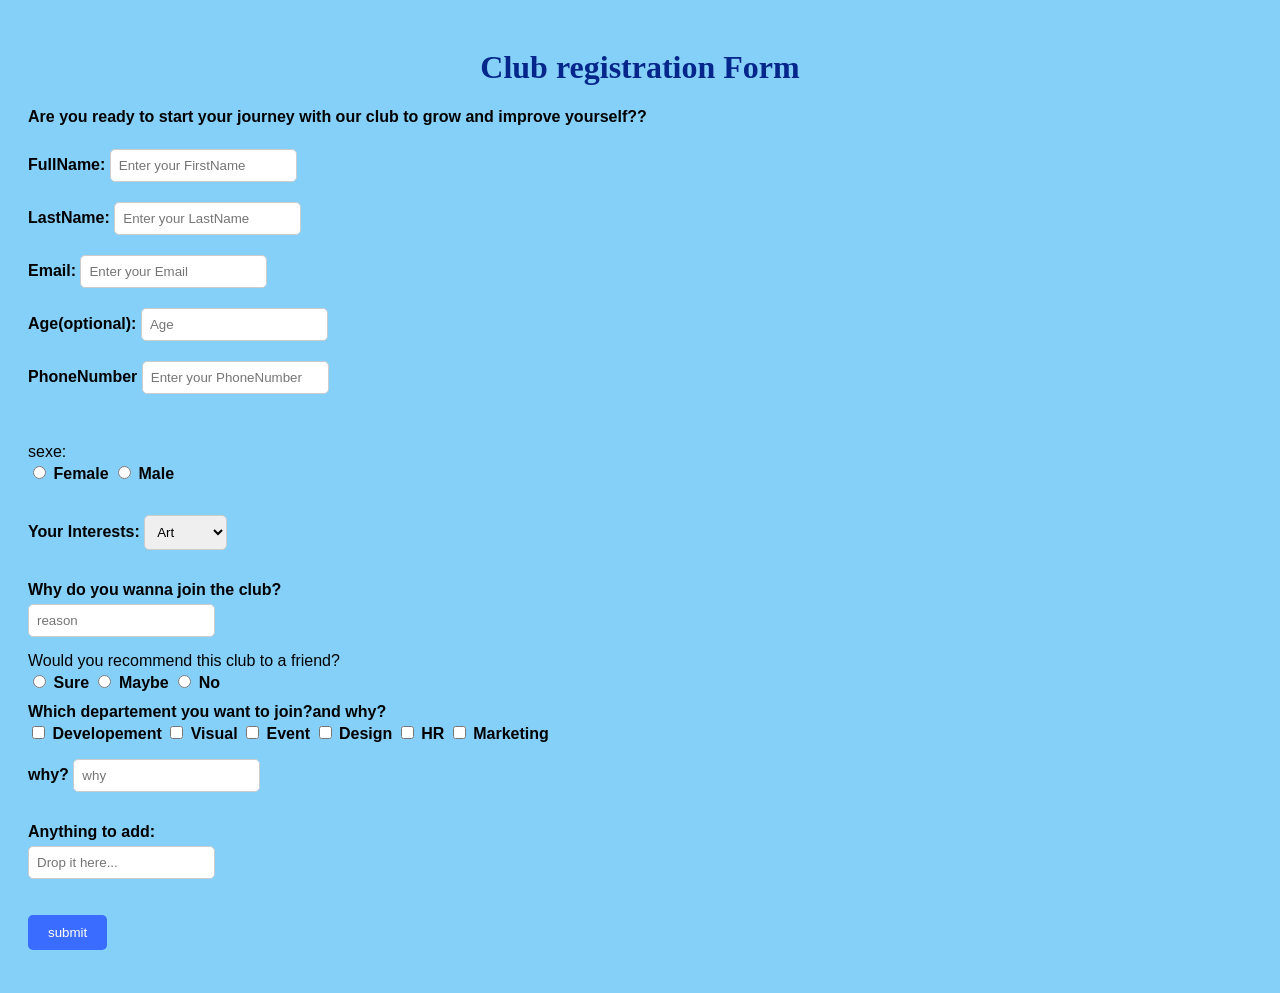
<file: index.html>
<!DOCTYPE html>
<html lang="en">

<head>
    <meta charset='utf-8'>

    <meta name='viewport' content='width=device-width, initial-scale=1'>
    <link rel="stylesheet" href="main.css">

    <title>Club registration Form</title>
    
</head>
<body>
    <h1 class="title">Club registration Form</h1>
    <p><strong>Are you ready to start your journey with our club to grow and improve yourself??</strong>
    <br>   
    <br> <label for="FirstName">FullName:</label> <input type="text" name="FirstName" id="FirstName" placeholder="Enter your FirstName">
    <br> <label for="LastName">LastName:</label> <input type="text" name="LastName" id="LastName" placeholder="Enter your LastName">
    <br> <label for="Email">Email:  </label> <input type="email" name="Email" id="Email" placeholder="Enter your Email">
    <br> <label for="Age">Age(optional):</label> <input type="text" name="Age" id="Age" placeholder="Age">
    <br>  <label for="PhoneNumber">PhoneNumber</label> <input type="tel" name="PhoneNumber" id="PhoneNumber" placeholder="Enter your PhoneNumber">
    </p>
    <p>
    <br>sexe:
    <br><input type="radio" name="sexe" id="Female"> <label for="Female">Female</label>
    <input type="radio" name="sexe" id="Male"> <label for="Male">Male</label>
    </p>
    <label for="Interests">Your Interests:</label>
    <select name="Interests" id="Interests">
     <option value="Art">Art</option>
     <option value="Music">Music</option>
     <option value="Sport">Sport</option>
     <option value="Lecture">Lecture</option>
     <option value="Games">Games</option>
     <option value="Other">Other</option>
    </select>
    <p>
    <label for="reason">Why do you wanna join the club?</label> 
    <br> <input type="text" name="reason" id="reason" placeholder="reason">

    <br> Would you recommend this club to a friend?
    <br> <input type="radio" name="Would you recommend this club to a friend?" id="Sure"> <label for="Sure">Sure</label>
    <input type="radio" name="Would you recommend this club to a friend?" id="Maybe"> <label for="Maybe">Maybe</label>
    <input type="radio" name="Would you recommend this club to a friend?" id="No"> <label for="No">No</label>
    <br> <label> Which departement you want to join?and why?</label>
    <br> <input type="checkbox" name="Developement" id="Developement"> <label for="Developement">Developement</label>
    <input type="checkbox" name="Visual" id="Visual"> <label for="Visual">Visual</label>
    <input type="checkbox" name="event" id="Event"> <label for="Event">Event</label>
    <input type="checkbox" name="Design" id="Design"> <label for="Design">Design</label>
    <input type="checkbox" name="HR" id="HR"> <label for="HR">HR</label>
    <input type="checkbox" name="Marketing" id="Marketing"> <label for="Marketing">Marketing</label>
    <br><label for="Reason">why?</label>
    <input type="text" name="Reason" id="Reason" placeholder="why">
    </p>
    <p> 
     <label for="Add">Anything to add:</label>
     <br><input type="text" name="Add" id="Add" placeholder="Drop it here...">  
    </p>
    <input type="submit" value="submit">
</body>
</html>
</file>
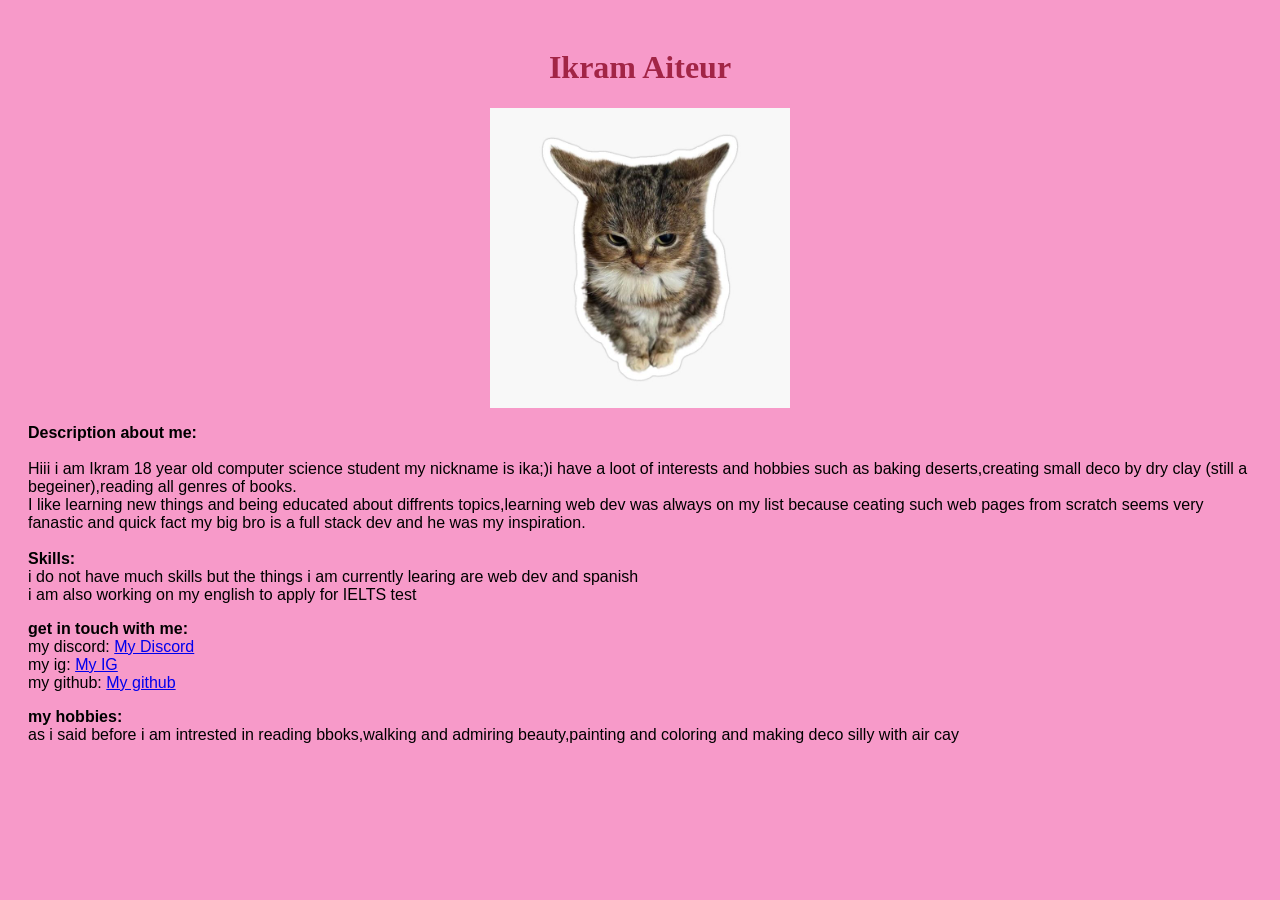
<file: project.html>
<!DOCTYPE html>
<html>

 <head>
    <title>Ikram Aiteur</title>
    <link rel="stylesheet" href="project.css">
 </head>

 <body>
    <h1 class="title">Ikram Aiteur</h1>
    <input type="image" src="WP STICKER.jpg" alt="My image">
    <p><strong>Description about me:</strong> 
    <br>
    <br>Hiii i am Ikram 18 year old computer science student my nickname is ika;)i have a loot of interests and hobbies such as baking deserts,creating small deco by dry clay (still a begeiner),reading all genres of books.
    <br>I like learning new things and being educated about diffrents topics,learning web dev was always on my list because ceating such web pages from scratch seems very fanastic and quick fact my big bro is a full stack dev and he was my inspiration.
    <br>
    <br><strong>Skills:</strong>
    <br>i do not have much skills but the things i am currently learing are web dev and spanish
    <br>i am also working on my english to apply for IELTS test
    </p>
    <p>
    <strong>get in touch with me:</strong>
    <br>my discord: <a href="https://discord.gg/7fwPfTgZ">My Discord</a>
    <br>my ig: <a href="https://www.instagram.com/ika_bvrrie?igsh=c250ZHRveTRpaWdv">My IG</a>
    <br>my github: <a href="https://github.com/ikramaiteur7-ai">My github</a>
    </p>
 <p>
<strong>my hobbies:</strong>
 <br>as i said before i am intrested in reading bboks,walking and admiring beauty,painting and coloring and making deco silly with air cay
 </p>
 </body>
</html>
</file>
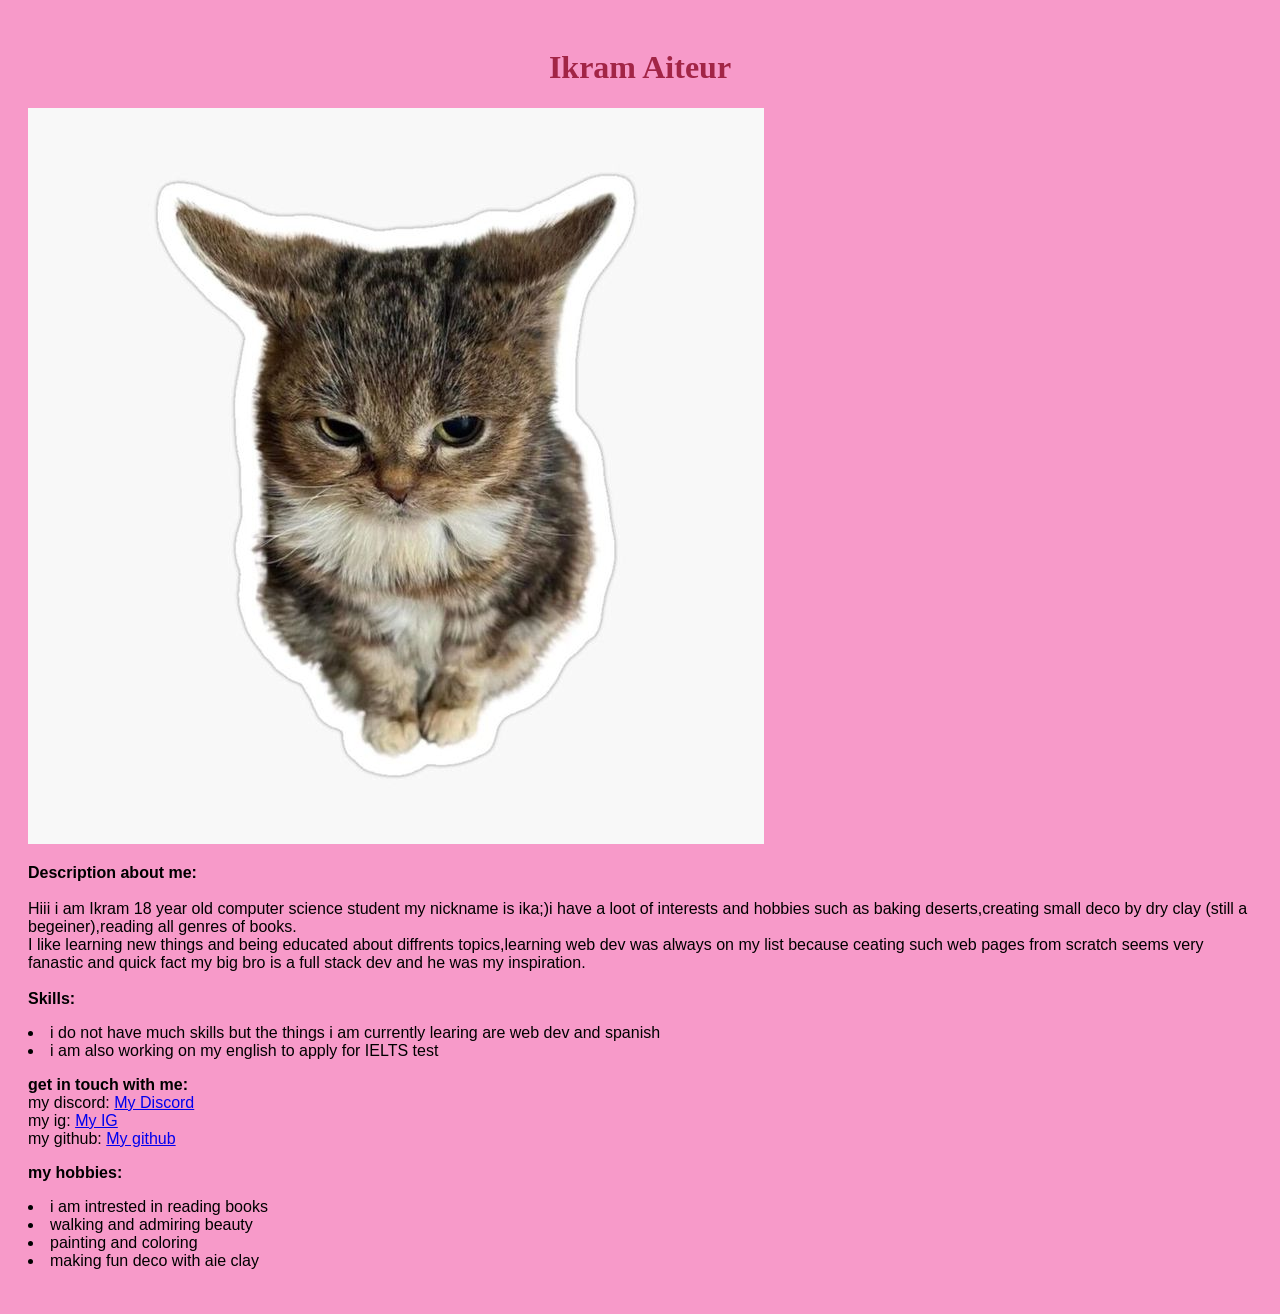
<file: Project/project.html>
<!DOCTYPE html>
<html>

 <head>
    <title>Ikram Aiteur</title>
    <link rel="stylesheet" href="project.css">
 </head>

 <body>
    <h1 class="title">Ikram Aiteur</h1>
    <img src="WP STICKER.jpg" alt="Ikram's profile picture">
    <p><strong>Description about me:</strong> 
    <br>
    <br>Hiii i am Ikram 18 year old computer science student my nickname is ika;)i have a loot of interests and hobbies such as baking deserts,creating small deco by dry clay (still a begeiner),reading all genres of books.
    <br>I like learning new things and being educated about diffrents topics,learning web dev was always on my list because ceating such web pages from scratch seems very fanastic and quick fact my big bro is a full stack dev and he was my inspiration.
    <br>
    <br><strong>Skills:</strong>
    <li>i do not have much skills but the things i am currently learing are web dev and spanish</li>
    <li>i am also working on my english to apply for IELTS test</li>
    </p>
    <p>
    <strong>get in touch with me:</strong>
    <br>my discord: <a target="_blank" href="https://discord.gg/7fwPfTgZ">My Discord</a>
    <br>my ig: <a target="_blank" href="https://www.instagram.com/ika_bvrrie?igsh=c250ZHRveTRpaWdv">My IG</a>
    <br>my github: <a target="_blank" href="https://github.com/ikramaiteur7-ai">My github</a>
    </p>
    <p>
    <strong>my hobbies:</strong>
    <li>i am intrested in reading books </li>
    <li>walking and admiring beauty</li>
    <li>painting and coloring</li>
    <li>making fun deco with aie clay</li>
    </p>
 </body>
</html>
</file>
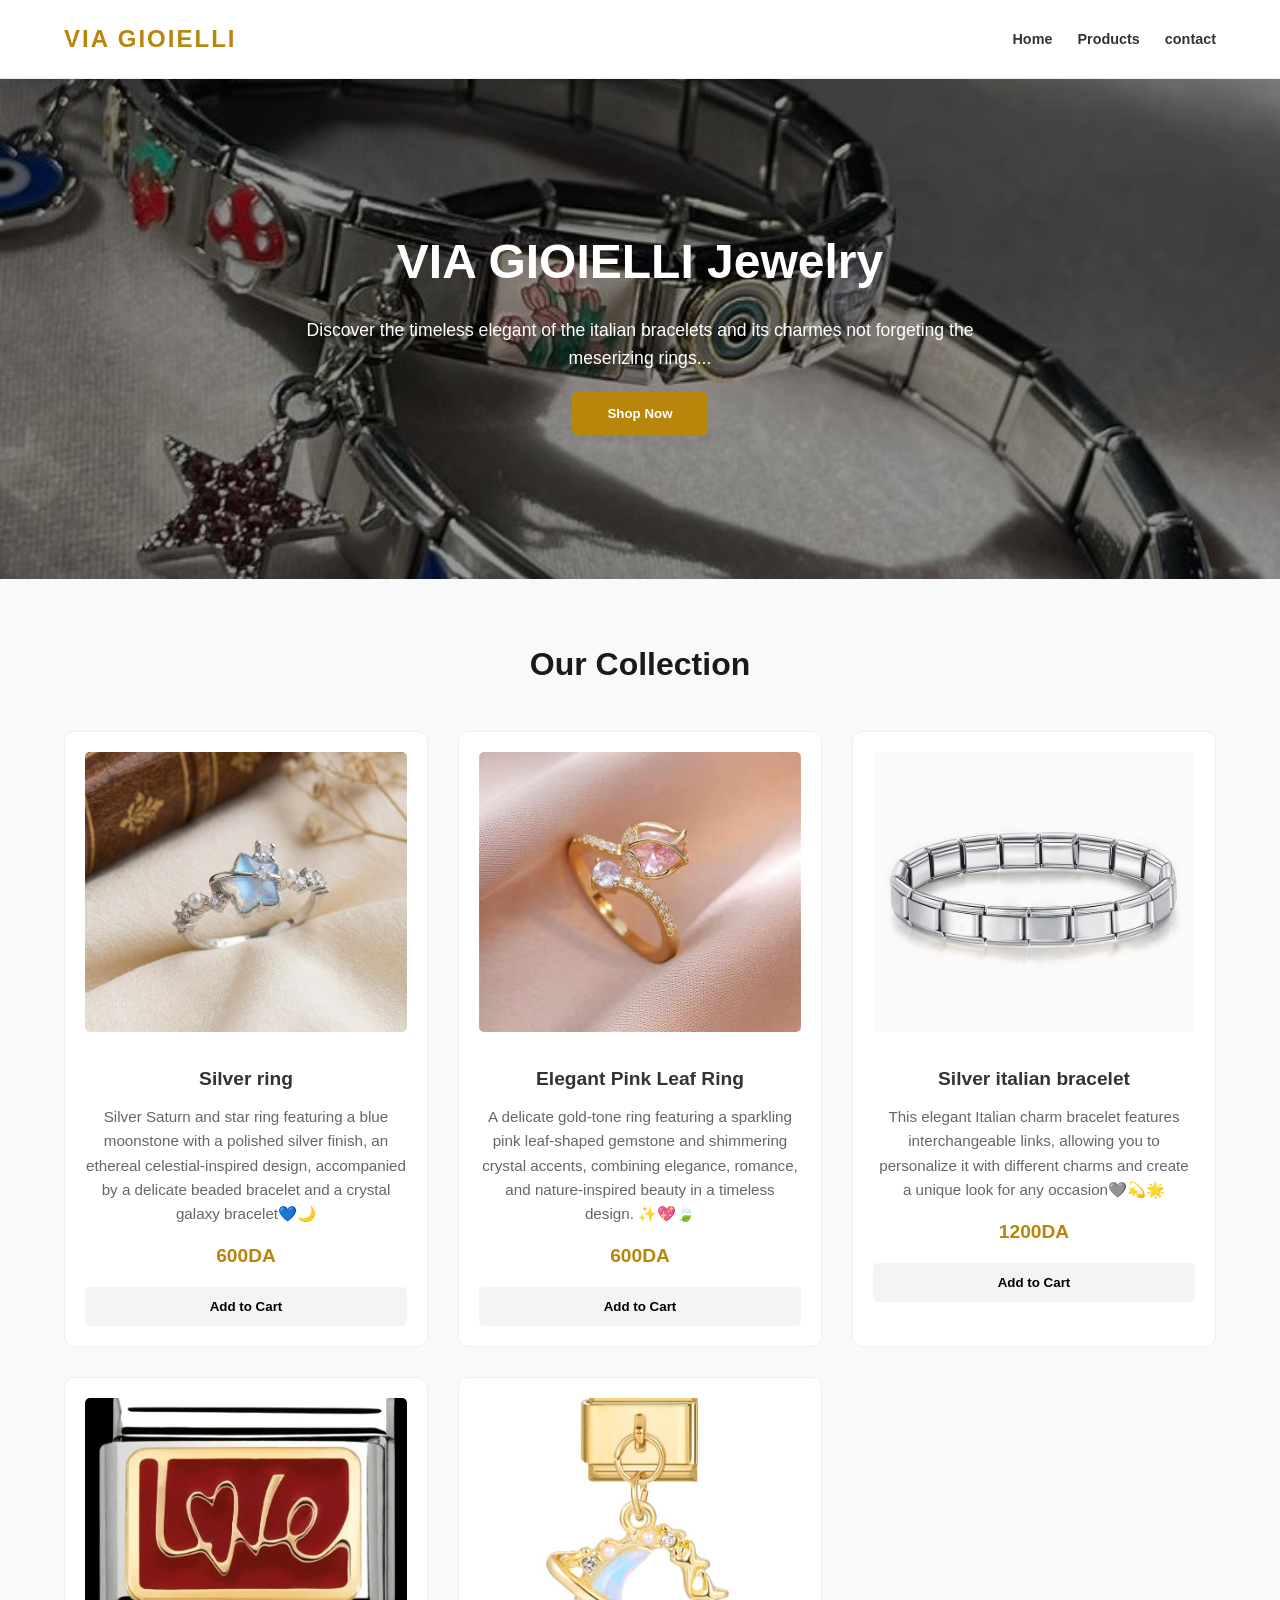
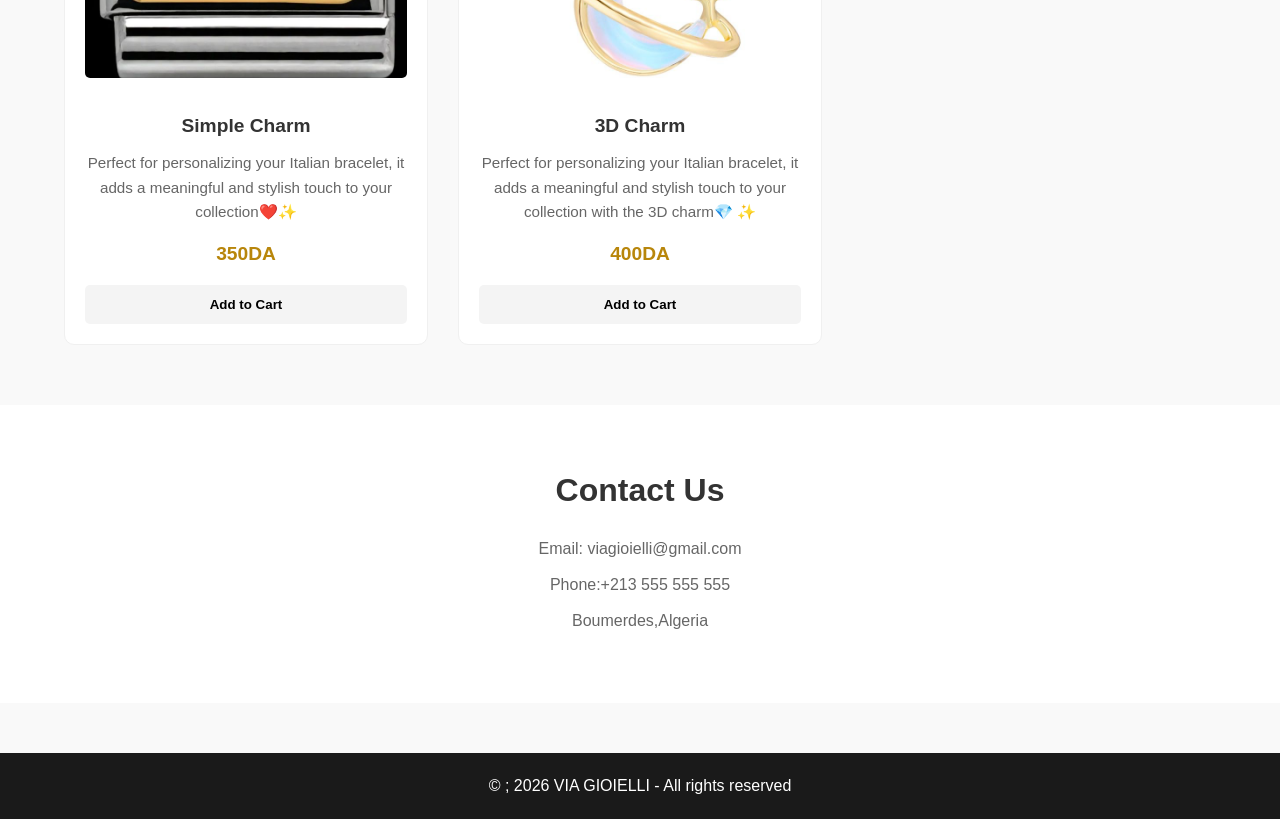
<file: Project/project/f.html>
<!DOCTYPE html>
<html lang="en">
<head>
    <meta charset="UTF-8">
    <meta name="viewport" content="width=device-width, initial-scale=1.0">
    <title>VIA GIOIELLI</title>
    <link rel="stylesheet" href="f.css">
</head>
<body>
 <header>
  <nav>
   <div class="logo">VIA GIOIELLI</div>
   <ul>
      <li><a href="#Home">Home</a></li>
      <li><a href="#Products">Products</a></li>
      <li><a href="#contact">contact</a></li>
   </ul>
  </nav>
 </header>
 <section class="hero" id="Home">
  <h1>VIA GIOIELLI Jewelry</h1>
  <p>Discover the timeless elegant of the italian bracelets and its charmes not forgeting the meserizing rings...</p>
  <button>Shop Now</button>
 </section>
 
 <section class="products" id="Products">
    <h2>Our Collection</h2>
    <div class="product-grid">
      <div class="product-card">
        <img src="images/ring.jpg" alt="product">
        <h3>Silver ring</h3>
        <p>
         Silver Saturn and star ring featuring a blue moonstone with a polished silver finish, an ethereal celestial-inspired design, accompanied by a delicate beaded bracelet and a crystal galaxy bracelet💙🌙
        </p>
        <span class="price">600DA</span>
        <button>Add to Cart</button>
      </div>
     <div class="product-card">
       <img src="images/gring.jpg" alt="product">
       <h3>Elegant Pink Leaf Ring</h3>
       <p> 
        A delicate gold-tone ring featuring a sparkling pink leaf-shaped gemstone and shimmering crystal accents, combining elegance, romance, and nature-inspired beauty in a timeless design. ✨💖🍃
       </p>
       <span class="price">600DA</span>
       <button>Add to Cart</button>
     </div>
      <div class="product-card">
       <img src="images/italian bracelet.jpg" alt="product">
       <h3>Silver italian bracelet</h3>
       <p>
        This elegant Italian charm bracelet features interchangeable links, allowing you to personalize it with different charms and create a unique look for any occasion🩶💫🌟
       </p>
       <span class="price">1200DA</span>
       <button>Add to Cart</button>
     </div>
     <div class="product-card">
       <img src="images/simple charm.jpg" alt="product">
       <h3>Simple Charm</h3>
       <p>
        Perfect for personalizing your Italian bracelet, it adds a meaningful and stylish touch to your collection❤️✨
       </p>
       <span class="price">350DA</span>
       <button>Add to Cart</button>
     </div>
     <div class="product-card">
       <img src="images/3D charm.jpg" alt="product">
       <h3>3D Charm</h3>
       <p>
        Perfect for personalizing your Italian bracelet, it adds a meaningful and stylish touch to your collection with the 3D charm💎 ✨
       </p>
       <span class="price">400DA</span>
       <button>Add to Cart</button>
     </div>
      
    </div>
</section>

<section class="contact" id="contact">
 <h2>Contact Us</h2>
 <p> Email: viagioielli@gmail.com</p>
 <p> Phone:+213 555 555 555</p>
 <P> Boumerdes,Algeria</P>
</section>

<footer>
  <p>&copy ; 2026 VIA GIOIELLI - All rights reserved</p>
</footer>
</body>
</html>
</file>
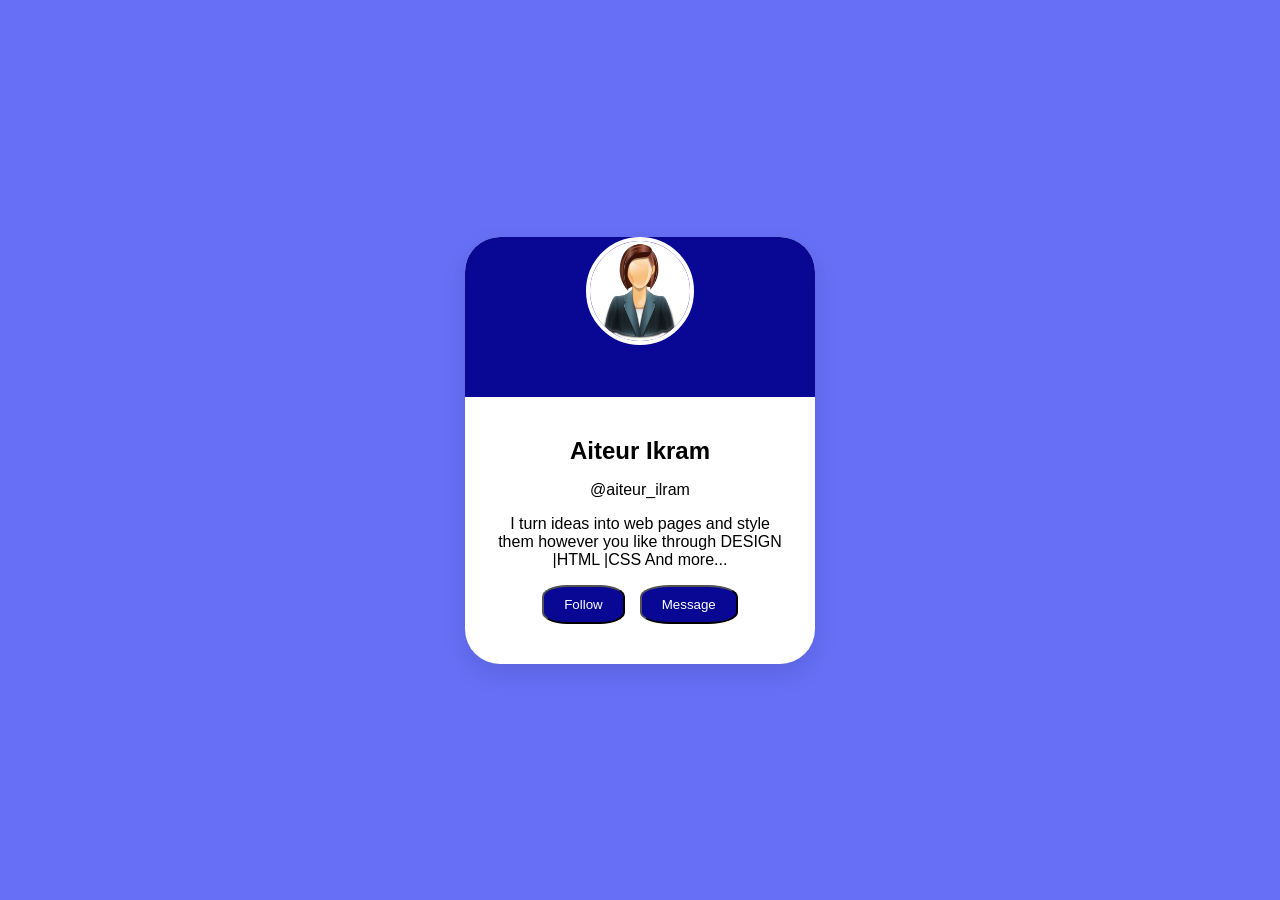
<file: Project/task2/t2.html>
<!DOCTYPE html>
<html lang="en">
<head>
    <meta charset="UTF-8">
    <meta name="viewport" content="width=device-width, initial-scale=1.0">
    <title>Profile Card</title>
    <link rel="stylesheet" href="t2.css">
</head>
<body>
<div class="Profile-card">
    <div class="header">
     <img src="task2 pic.jpg" alt="Profile Card's pic" class="profile-image"> 
        
    </div>
    <div class="content">
     <h1>Aiteur Ikram</h1>
     <p>@aiteur_ilram</p>
     <p>I turn ideas into web pages and style them however you like through DESIGN |HTML |CSS And more... </p>
     <div class="buttons">
        <input type="submit" value="Follow">
        <input type="submit" value="Message">
     </div>
    </div>
   
</div>
</body>
</html>
</file>
<file: main.css>
body {
    font-family: Arial, sans-serif;
    background-color: #73caf9de;
    padding: 20px;
}

.title {
    text-align: center;
    color: #05268a;
    font-size: 32px;
    font-family: Lobster;
}

label {
    font-weight: bold;
}

input, select {
    margin-top: 5px;
    margin-bottom: 15px;
    padding: 8px;
    border-radius: 5px;
    border: 1px solid #ccc;
}

input[type="submit"] {
    padding: 10px 20px;
    background-color: #3a6cff;
    color: white;
    border: none;
    border-radius: 5px;
    cursor: pointer;
}

input[type="submit"]:hover {
    background-color: #224bd4;
}
</file>
<file: project.css>
.title {
    text-align: center;
    color: #8a0522c9;
    font-size: 32px;
    font-family: Lobster;
    
} 
body {
    font-family: Arial, sans-serif;
    background-color: #f68cc1de;
    padding: 20px;
}
input[type="image"] {
    width: 300px;
    height: 300px;
    display: block;
    margin-left: auto;
    margin-right: auto;
    
}
</file>
<file: Project/project.css>
.title {
    text-align: center;
    color: #8a0522c9;
    font-size: 32px;
    font-family: Lobster;
    
} 
body {
    font-family: Arial, sans-serif;
    background-color: #f68cc1de;
    padding: 20px;
}
input[type="image"] {
    width: 300px;
    height: 300px;
    display: block;
    margin-left: auto;
    margin-right: auto;
    
}
</file>
<file: Project/project/f.css>
* {
    box-sizing: border-box;
    margin: 0;
    padding: 0;
}

body {
    font-family: 'Segoe UI', sans-serif;
    background-color: #f9f9f9;
    color: #333;
    line-height: 1.6;
}



header {
    background: #fff;
    padding: 20px 5%;
    border-bottom: 1px solid #eee;
    position: sticky;
    top: 0;
    z-index: 100;
}

nav {
    display: flex;
    justify-content: space-between;
    align-items: center;
}

.logo {
    font-size: 1.5rem;
    font-weight: bold;
    letter-spacing: 2px;
    color: #b8860b;
}

nav ul {
    display: flex;
    list-style: none;
    gap: 25px;
}

nav a {
    text-decoration: none;
    color: #333;
    font-weight: 600;
    font-size: 0.9rem;
    transition: 0.3s;
}

nav a:hover {
    color: #b8860b;
}


.hero {
    height: 500px;
    background-image:
     linear-gradient(rgba(0,0,0,0.4), rgba(0,0,0,0.4)),
     url("images/picpic.jpg");
    background-size: cover;
    background-position: center;
    display: flex;
    flex-direction: column;
    justify-content: center;
    align-items: center;
    text-align: center;
    padding: 20px;
    color: white;
}

.hero h1 {
    font-size: 3rem;
    margin-bottom: 15px;
}

.hero p {
    max-width: 700px;
    font-size: 1.1rem;
}

.hero button {
    background: #b8860b;
    color: white;
    padding: 14px 35px;
    border: none;
    border-radius: 5px;
    cursor: pointer;
    margin-top: 20px;
    font-weight: bold;
    transition: 0.3s;
}

.hero button:hover {
    background: #946b08;
}


.products {
    padding: 60px 5%;
}

.products h2 {
    text-align: center;
    margin-bottom: 40px;
    font-size: 2rem;
    color: #1a1a1a;
}

.product-grid {
    display: grid;
    gap: 30px;
}



.product-card {
    background: white;
    padding: 20px;
    border: 1px solid #f0f0f0;
    border-radius: 10px;
    text-align: center;
    transition: 0.4s;
    overflow: hidden;
}

.product-card:hover {
    transform: translateY(-5px);
    box-shadow: 0 12px 25px rgba(0,0,0,0.1);
}

.product-card img {
    width: 100%;
    height: 280px;
    object-fit: cover;
    border-radius: 5px;
    margin-bottom: 15px;
    transition: 0.4s;
}

.product-card:hover img {
    transform: scale(1.05);
}

.product-card h3 {
    margin: 10px 0;
    font-size: 1.2rem;
}

.product-card p {
    font-size: 0.95rem;
    color: #666;
}

.price {
    display: block;
    margin: 15px 0;
    font-weight: bold;
    font-size: 1.2rem;
    color: #b8860b;
}

.product-card button {
    width: 100%;
    padding: 12px;
    background: #f4f4f4;
    border: none;
    border-radius: 5px;
    cursor: pointer;
    font-weight: 600;
    transition: 0.3s;
}

.product-card button:hover {
    background: #1a1a1a;
    color: white;
}



footer {
    background: #1a1a1a;
    color: white;
    text-align: center;
    padding: 20px;
    margin-top: 50px;
}


@media (min-width: 1024px) {
    .product-grid {
        grid-template-columns: repeat(3, 1fr);
    }
}

/* Tablet */
@media (min-width: 768px) and (max-width: 1023px) {
    .product-grid {
        grid-template-columns: repeat(2, 1fr);
    }

    .hero h1 {
        font-size: 2.5rem;
    }
}

/* Mobile */
@media (max-width: 767px){
    nav {
        flex-direction: column;
        gap: 15px;
    }

    nav ul {
        flex-wrap: wrap;
        justify-content: center;
    }

    .hero {
        height: 400px;
    }

    .hero h1 {
        font-size: 2rem;
    }

    .hero p {
        font-size: 1rem;
    }

    .product-grid {
        grid-template-columns: 1fr;
    }
}

.contact {
    padding: 60px 5%;
    text-align: center;
    background: white;
}

.contact h2 {
    margin-bottom: 20px;
    font-size: 2rem;
}

.contact p {
    margin: 10px 0;
    color: #666;
}
</file>
<file: Project/task2/t2.css>
body {
background-color: rgb(102, 111, 246); 
display: flex;   
justify-content: center;
align-items: center;
height: 100vh;
margin: 0%;
font-family: 'Segoe UI', Tahoma, Geneva, Verdana, sans-serif;
}
.Profile-card {
    width: 350px; 
    background-color: white;
    border-radius: 35px;
    overflow: hidden;
    box-shadow: 0 10px 25px rgba(0,0,0 ,0.1);
    text-align: center;
}
.header {
background-color:rgb(8, 8, 149);
height: 160px;
position: relative;
display: flex;
justify-content: center;
}
.profile-image {
width: 100px;
height: 100px;
border-radius: 50%;
border: 4px solid white;
object-fit: cover;
position: absolute;
}
.buttons {
display: flex;
gap: 15px;
justify-content: center;
}
.follow{
background-color: rgb(7, 7, 73);
color: azure;
border: none;
}
.message{
background-color: transparent;
color: rgb(7,7,73);
border: 2px solid rgb(7, 7, 73) ;
}
.content {
  padding: 40px 30px 40px 30px; 
}
h1{
    font-size: 24px;
    font-weight: 700;
    margin:0;
}
input[type="submit"] {
    padding: 10px 20px;
    background-color: rgb(8, 8, 149);
    color: white;
    border-radius: 30%;
    cursor: pointer;
}
input[type="submit"]:hover {
    background-color: rgb(13, 13, 204);
}
</file>
